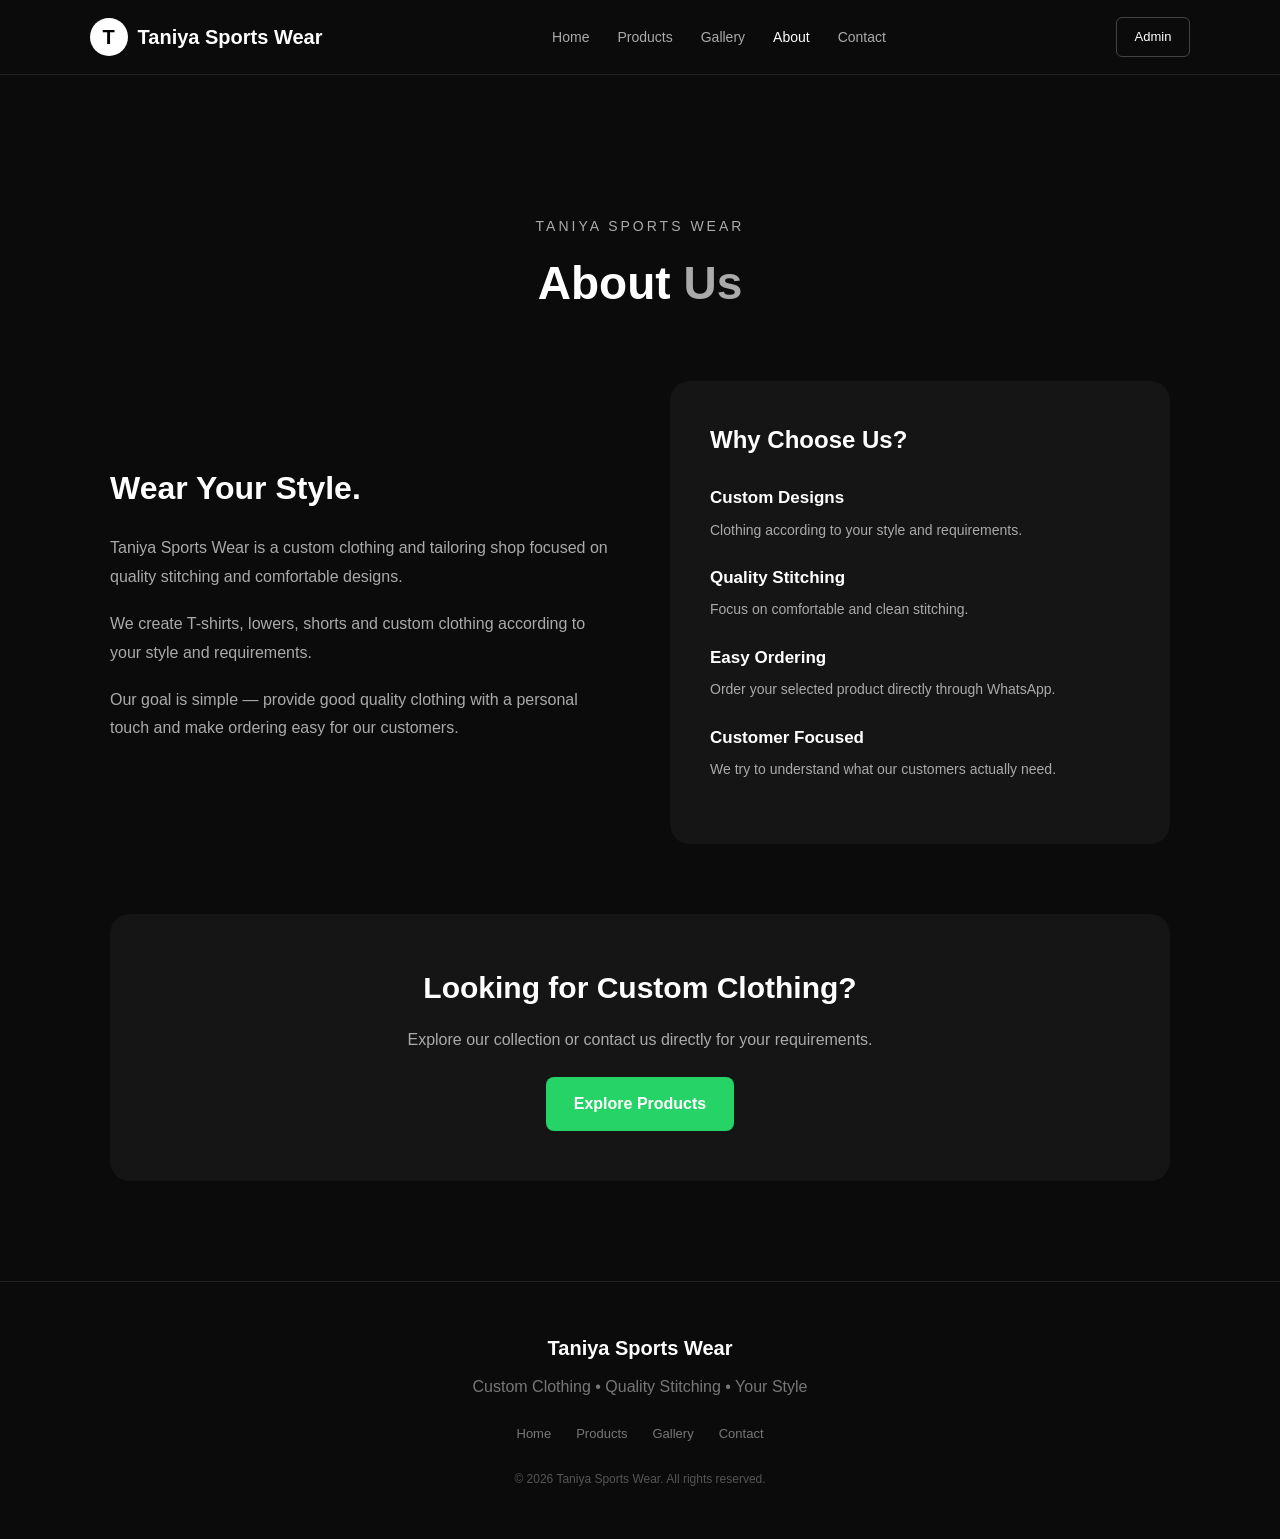
<file: about.html>
<!DOCTYPE html>
<html lang="en">

<head>

    <meta charset="UTF-8">

    <meta
        name="viewport"
        content="width=device-width, initial-scale=1.0"
    >

    <title>About - Taniya Sports Wear</title>

    <link
        rel="stylesheet"
        href="css/style.css"
    >

    <style>

        .about-page {
            max-width: 1100px;
            margin: 120px auto 80px;
            padding: 20px;
        }

        .about-heading {
            text-align: center;
            margin-bottom: 60px;
        }

        .about-heading p {
            color: #aaa;
            font-size: 14px;
            letter-spacing: 3px;
            text-transform: uppercase;
            margin-bottom: 10px;
        }

        .about-heading h1 {
            font-size: 46px;
            margin: 0;
        }

        .about-heading h1 span {
            color: #aaa;
        }

        .about-content {
            display: grid;
            grid-template-columns: 1fr 1fr;
            gap: 60px;
            align-items: center;
        }

        .about-text h2 {
            font-size: 32px;
            margin-bottom: 20px;
        }

        .about-text p {
            color: #aaa;
            line-height: 1.8;
            font-size: 16px;
            margin-bottom: 18px;
        }

        .about-box {
            background: #151515;
            border-radius: 20px;
            padding: 40px;
        }

        .about-box h3 {
            font-size: 24px;
            margin-bottom: 25px;
        }

        .about-feature {
            margin-bottom: 22px;
        }

        .about-feature strong {
            display: block;
            font-size: 17px;
            margin-bottom: 5px;
        }

        .about-feature span {
            color: #aaa;
            font-size: 14px;
        }

        .about-cta {
            text-align: center;
            margin-top: 70px;
            padding: 50px 20px;
            background: #151515;
            border-radius: 20px;
        }

        .about-cta h2 {
            font-size: 30px;
            margin-bottom: 15px;
        }

        .about-cta p {
            color: #aaa;
            margin-bottom: 25px;
        }

        .about-btn {
            display: inline-block;
            padding: 14px 28px;
            background: #25D366;
            color: white;
            text-decoration: none;
            border-radius: 8px;
            font-weight: bold;
        }

        @media (max-width: 768px) {

            .about-page {
                margin-top: 100px;
                padding: 15px;
            }

            .about-heading h1 {
                font-size: 36px;
            }

            .about-content {
                grid-template-columns: 1fr;
                gap: 30px;
            }

            .about-text h2 {
                font-size: 28px;
            }

            .about-box {
                padding: 30px;
            }

        }

    </style>

</head>

<body>


    <!-- NAVBAR -->

    <header class="navbar">

        <div class="logo">
            <span>T</span>
            Taniya Sports Wear
        </div>

        <nav>

            <a href="index.html">
                Home
            </a>

            <a href="products.html">
                Products
            </a>

            <a href="gallery.html">
                Gallery
            </a>

            <a
                href="about.html"
                class="active"
            >
                About
            </a>

            <a href="contact.html">
                Contact
            </a>

        </nav>

        <a
            href="admin/login.html"
            class="admin-btn"
        >
            Admin
        </a>

    </header>


    <!-- ABOUT -->

    <main class="about-page">

        <div class="about-heading">

            <p>
                TANIYA SPORTS WEAR
            </p>

            <h1>
                About <span>Us</span>
            </h1>

        </div>


        <div class="about-content">


            <div class="about-text">

                <h2>
                    Wear Your Style.
                </h2>

                <p>
                    Taniya Sports Wear is a custom clothing
                    and tailoring shop focused on quality
                    stitching and comfortable designs.
                </p>

                <p>
                    We create T-shirts, lowers, shorts and
                    custom clothing according to your style
                    and requirements.
                </p>

                <p>
                    Our goal is simple — provide good quality
                    clothing with a personal touch and make
                    ordering easy for our customers.
                </p>

            </div>


            <div class="about-box">

                <h3>
                    Why Choose Us?
                </h3>


                <div class="about-feature">

                    <strong>
                        Custom Designs
                    </strong>

                    <span>
                        Clothing according to your style
                        and requirements.
                    </span>

                </div>


                <div class="about-feature">

                    <strong>
                        Quality Stitching
                    </strong>

                    <span>
                        Focus on comfortable and clean
                        stitching.
                    </span>

                </div>


                <div class="about-feature">

                    <strong>
                        Easy Ordering
                    </strong>

                    <span>
                        Order your selected product
                        directly through WhatsApp.
                    </span>

                </div>


                <div class="about-feature">

                    <strong>
                        Customer Focused
                    </strong>

                    <span>
                        We try to understand what our
                        customers actually need.
                    </span>

                </div>

            </div>

        </div>


        <!-- CTA -->

        <div class="about-cta">

            <h2>
                Looking for Custom Clothing?
            </h2>

            <p>
                Explore our collection or contact us
                directly for your requirements.
            </p>

            <a
                href="products.html"
                class="about-btn"
            >
                Explore Products
            </a>

        </div>

    </main>


    <!-- FOOTER -->

    <footer>

        <div class="footer-logo">
            Taniya Sports Wear
        </div>

        <p>
            Custom Clothing • Quality Stitching • Your Style
        </p>

        <div class="footer-links">

            <a href="index.html">
                Home
            </a>

            <a href="products.html">
                Products
            </a>

            <a href="gallery.html">
                Gallery
            </a>

            <a href="contact.html">
                Contact
            </a>

        </div>

        <p class="copyright">
            © 2026 Taniya Sports Wear.
            All rights reserved.
        </p>

    </footer>

</body>

</html>
</file>
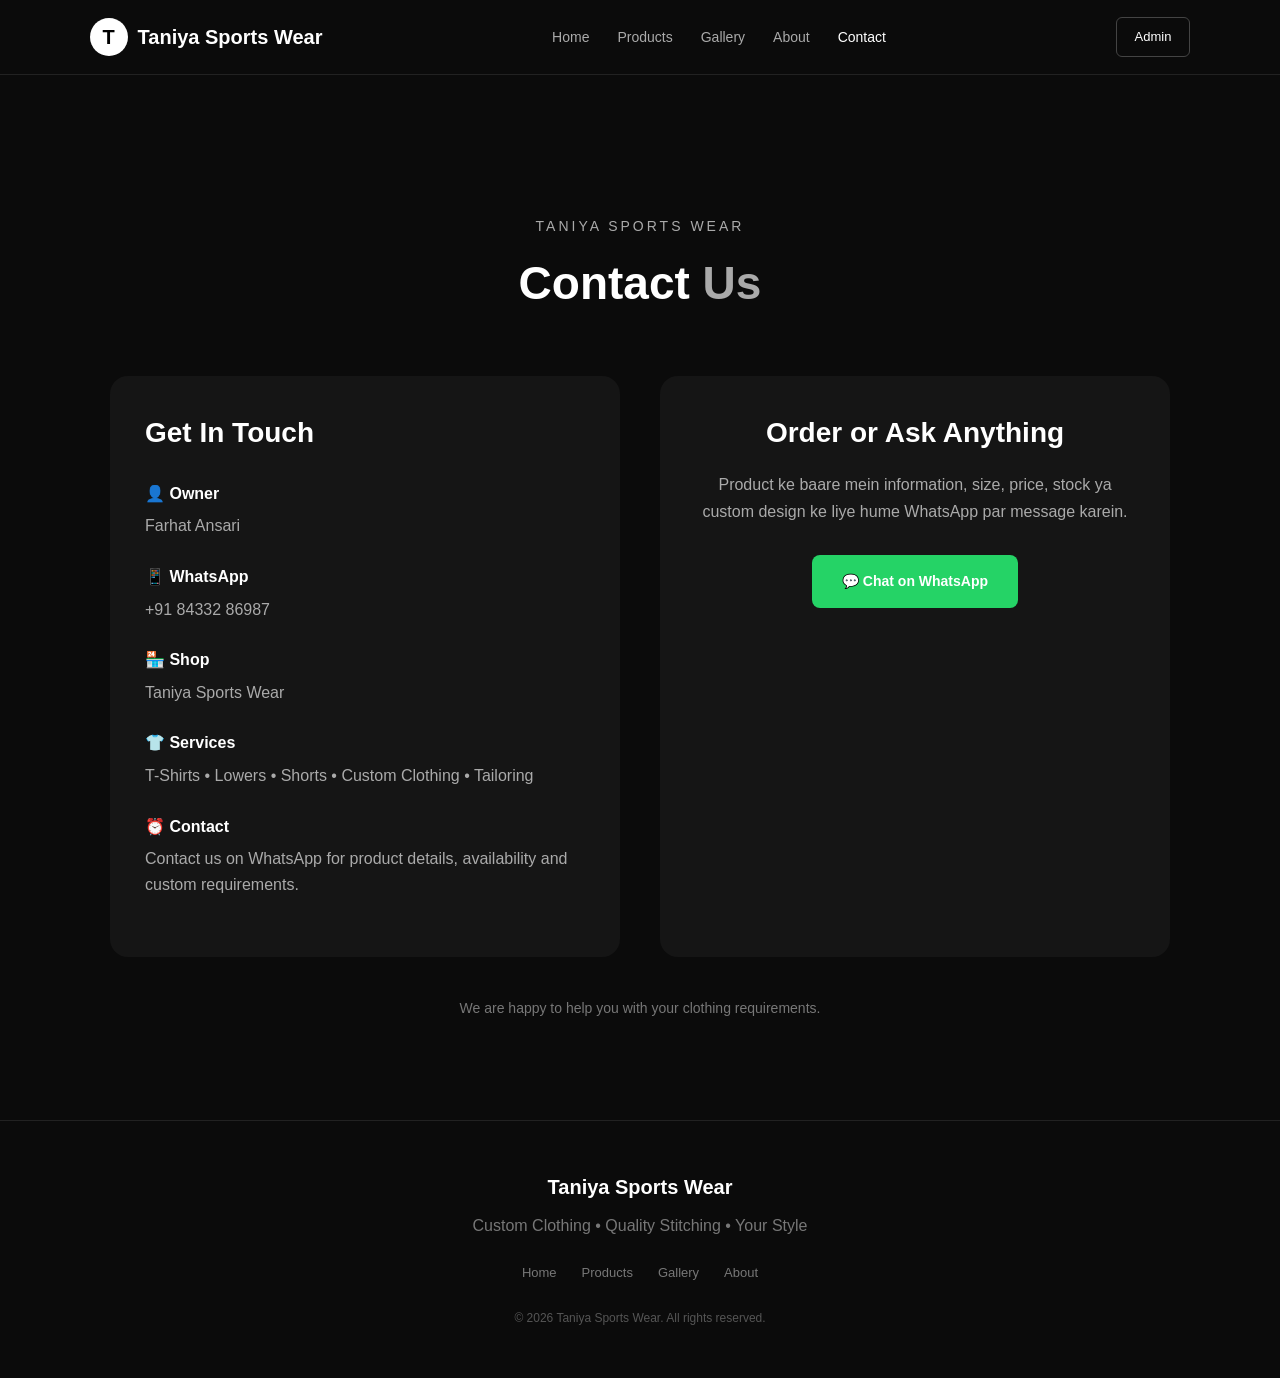
<file: contact.html>
<!DOCTYPE html>
<html lang="en">

<head>

    <meta charset="UTF-8">

    <meta
        name="viewport"
        content="width=device-width, initial-scale=1.0"
    >

    <title>Contact - Taniya Sports Wear</title>

    <link
        rel="stylesheet"
        href="css/style.css"
    >

    <style>

        .contact-page {
            max-width: 1100px;
            margin: 120px auto 80px;
            padding: 20px;
        }

        .contact-heading {
            text-align: center;
            margin-bottom: 55px;
        }

        .contact-heading p {
            color: #aaa;
            font-size: 14px;
            letter-spacing: 3px;
            text-transform: uppercase;
            margin-bottom: 10px;
        }

        .contact-heading h1 {
            font-size: 46px;
            margin: 0;
        }

        .contact-heading h1 span {
            color: #aaa;
        }

        .contact-content {
            display: grid;
            grid-template-columns: 1fr 1fr;
            gap: 40px;
        }

        .contact-box {
            background: #151515;
            padding: 35px;
            border-radius: 18px;
        }

        .contact-box h2 {
            font-size: 28px;
            margin-bottom: 25px;
        }

        .contact-item {
            margin-bottom: 25px;
        }

        .contact-item strong {
            display: block;
            font-size: 16px;
            margin-bottom: 7px;
        }

        .contact-item p {
            color: #aaa;
            margin: 0;
            line-height: 1.6;
        }

        .contact-item a {
            color: #aaa;
            text-decoration: none;
        }

        .contact-item a:hover {
            color: white;
        }

        .whatsapp-box {
            text-align: center;
        }

        .whatsapp-box h2 {
            margin-bottom: 15px;
        }

        .whatsapp-box p {
            color: #aaa;
            line-height: 1.7;
            margin-bottom: 30px;
        }

        .whatsapp-btn {
            display: inline-block;
            padding: 15px 30px;
            background: #25D366;
            color: white;
            text-decoration: none;
            border-radius: 8px;
            font-weight: bold;
            transition: 0.3s;
        }

        .whatsapp-btn:hover {
            transform: translateY(-2px);
            opacity: 0.9;
        }

        .contact-note {
            margin-top: 40px;
            text-align: center;
            color: #777;
            font-size: 14px;
        }

        @media (max-width: 768px) {

            .contact-page {
                margin-top: 100px;
                padding: 15px;
            }

            .contact-heading h1 {
                font-size: 36px;
            }

            .contact-content {
                grid-template-columns: 1fr;
            }

            .contact-box {
                padding: 28px;
            }

        }

    </style>

</head>

<body>


    <!-- NAVBAR -->

    <header class="navbar">

        <div class="logo">
            <span>T</span>
            Taniya Sports Wear
        </div>

        <nav>

            <a href="index.html">
                Home
            </a>

            <a href="products.html">
                Products
            </a>

            <a href="gallery.html">
                Gallery
            </a>

            <a href="about.html">
                About
            </a>

            <a
                href="contact.html"
                class="active"
            >
                Contact
            </a>

        </nav>

        <a
            href="admin/login.html"
            class="admin-btn"
        >
            Admin
        </a>

    </header>


    <!-- CONTACT -->

    <main class="contact-page">

        <div class="contact-heading">

            <p>
                TANIYA SPORTS WEAR
            </p>

            <h1>
                Contact <span>Us</span>
            </h1>

        </div>


        <div class="contact-content">


            <!-- CONTACT INFORMATION -->

            <div class="contact-box">

                <h2>
                    Get In Touch
                </h2>


                <div class="contact-item">

                    <strong>
                        👤 Owner
                    </strong>

                    <p>
                        Farhat Ansari
                    </p>

                </div>


                <div class="contact-item">

                    <strong>
                        📱 WhatsApp
                    </strong>

                    <p>

                        <a
                            href="https://wa.me/918433286987"
                            target="_blank"
                        >
                            +91 84332 86987
                        </a>

                    </p>

                </div>


                <div class="contact-item">

                    <strong>
                        🏪 Shop
                    </strong>

                    <p>
                        Taniya Sports Wear
                    </p>

                </div>


                <div class="contact-item">

                    <strong>
                        👕 Services
                    </strong>

                    <p>
                        T-Shirts • Lowers • Shorts •
                        Custom Clothing • Tailoring
                    </p>

                </div>


                <div class="contact-item">

                    <strong>
                        ⏰ Contact
                    </strong>

                    <p>
                        Contact us on WhatsApp for
                        product details, availability
                        and custom requirements.
                    </p>

                </div>

            </div>


            <!-- WHATSAPP -->

            <div class="contact-box whatsapp-box">

                <h2>
                    Order or Ask Anything
                </h2>

                <p>
                    Product ke baare mein information,
                    size, price, stock ya custom design
                    ke liye hume WhatsApp par message karein.
                </p>

                <a
                    href="https://wa.me/918433286987?text=Hello%20Taniya%20Sports%20Wear%2C%20I%20want%20to%20know%20more%20about%20your%20products."
                    target="_blank"
                    class="whatsapp-btn"
                >
                    💬 Chat on WhatsApp
                </a>

            </div>

        </div>


        <p class="contact-note">
            We are happy to help you with your clothing requirements.
        </p>

    </main>


    <!-- FOOTER -->

    <footer>

        <div class="footer-logo">
            Taniya Sports Wear
        </div>

        <p>
            Custom Clothing • Quality Stitching • Your Style
        </p>

        <div class="footer-links">

            <a href="index.html">
                Home
            </a>

            <a href="products.html">
                Products
            </a>

            <a href="gallery.html">
                Gallery
            </a>

            <a href="about.html">
                About
            </a>

        </div>

        <p class="copyright">
            © 2026 Taniya Sports Wear.
            All rights reserved.
        </p>

    </footer>


</body>

</html>
</file>
<file: css/style.css>
/* =========================
   RESET
========================= */

* {
    margin: 0;
    padding: 0;
    box-sizing: border-box;
}

html {
    scroll-behavior: smooth;
}

body {
    font-family: Arial, Helvetica, sans-serif;
    background: #0b0b0b;
    color: #ffffff;
    line-height: 1.6;
}

a {
    text-decoration: none;
    color: inherit;
}


/* =========================
   NAVBAR
========================= */

.navbar {
    width: 100%;
    height: 75px;

    display: flex;
    align-items: center;
    justify-content: space-between;

    padding: 0 7%;

    background: #0b0b0b;

    border-bottom: 1px solid #222;

    position: sticky;
    top: 0;
    z-index: 1000;
}

.logo {
    font-size: 20px;
    font-weight: 700;

    display: flex;
    align-items: center;
    gap: 10px;
}

.logo span {
    width: 38px;
    height: 38px;

    display: flex;
    align-items: center;
    justify-content: center;

    background: #ffffff;
    color: #000000;

    border-radius: 50%;

    font-weight: 900;
}

.navbar nav {
    display: flex;
    gap: 28px;
}

.navbar nav a {
    color: #aaa;
    font-size: 14px;

    transition: 0.3s;
}

.navbar nav a:hover,
.navbar nav a.active {
    color: #ffffff;
}

.admin-btn {
    border: 1px solid #444;

    padding: 9px 18px;

    border-radius: 6px;

    font-size: 13px;

    transition: 0.3s;
}

.admin-btn:hover {
    background: #ffffff;
    color: #000000;
}


/* =========================
   HERO
========================= */

.hero {
    min-height: 650px;

    display: flex;
    align-items: center;
    justify-content: space-between;

    padding: 80px 7%;

    background:
        radial-gradient(
            circle at 80% 50%,
            #252525 0%,
            #0b0b0b 45%
        );
}

.hero-content {
    max-width: 600px;
}

.small-title {
    color: #999;

    font-size: 13px;

    letter-spacing: 3px;

    margin-bottom: 20px;
}

.hero h1 {
    font-size: clamp(55px, 7vw, 95px);

    line-height: 0.95;

    font-weight: 800;

    letter-spacing: -4px;
}

.hero h1 span {
    color: #aaa;
}

.hero-text {
    max-width: 500px;

    color: #aaa;

    font-size: 17px;

    margin-top: 30px;
}

.hero-buttons {
    display: flex;
    gap: 15px;

    margin-top: 35px;
}

.primary-btn,
.whatsapp-btn {
    padding: 14px 25px;

    border-radius: 6px;

    font-weight: 600;

    font-size: 14px;

    transition: 0.3s;
}

.primary-btn {
    background: #ffffff;
    color: #000000;
}

.primary-btn:hover {
    transform: translateY(-3px);
}

.whatsapp-btn {
    background: #1fa855;
    color: #ffffff;
}

.whatsapp-btn:hover {
    transform: translateY(-3px);
}


/* HERO IMAGE */

.hero-image {
    width: 42%;
    display: flex;
    justify-content: center;
}

.image-box {
    width: 380px;
    height: 480px;

    display: flex;
    align-items: center;
    justify-content: center;

    background:
        linear-gradient(
            145deg,
            #333,
            #151515
        );

    border-radius: 8px;

    border: 1px solid #333;

    box-shadow:
        0 30px 80px rgba(0,0,0,0.5);
}

.image-box span {
    text-align: center;

    font-size: 55px;

    font-weight: 900;

    line-height: 0.9;

    color: #777;
}


/* =========================
   SECTIONS
========================= */

.categories,
.why-us {
    padding: 100px 7%;
}

.section-heading {
    text-align: center;

    margin-bottom: 55px;
}

.section-heading p {
    color: #888;

    font-size: 12px;

    letter-spacing: 3px;

    margin-bottom: 10px;
}

.section-heading h2 {
    font-size: 45px;

    letter-spacing: -1px;
}

.section-heading h2 span {
    color: #888;
}


/* =========================
   CATEGORY CARDS
========================= */

.category-grid {
    display: grid;

    grid-template-columns:
        repeat(4, 1fr);

    gap: 18px;
}

.category-card {
    background: #121212;

    border: 1px solid #252525;

    padding: 30px;

    min-height: 270px;

    border-radius: 8px;

    transition: 0.3s;
}

.category-card:hover {
    transform: translateY(-7px);

    border-color: #555;

    background: #171717;
}

.category-icon {
    font-size: 38px;

    margin-bottom: 25px;
}

.category-card h3 {
    font-size: 21px;

    margin-bottom: 10px;
}

.category-card p {
    color: #888;

    font-size: 14px;
}

.category-card span {
    display: inline-block;

    margin-top: 25px;

    font-size: 13px;

    color: #ddd;
}


/* =========================
   WHY US
========================= */

.why-us {
    background: #101010;
}

.features {
    display: grid;

    grid-template-columns:
        repeat(4, 1fr);

    gap: 20px;
}

.feature {
    text-align: center;

    padding: 30px 20px;
}

.feature-icon {
    font-size: 32px;

    margin-bottom: 20px;
}

.feature h3 {
    font-size: 18px;

    margin-bottom: 10px;
}

.feature p {
    color: #888;

    font-size: 14px;
}


/* =========================
   CTA
========================= */

.cta {
    margin: 80px 7%;

    padding: 60px;

    display: flex;

    align-items: center;

    justify-content: space-between;

    gap: 30px;

    background: #171717;

    border: 1px solid #292929;

    border-radius: 10px;
}

.cta > div {
    max-width: 650px;
}

.cta p:first-child {
    color: #888;

    font-size: 12px;

    letter-spacing: 3px;
}

.cta h2 {
    font-size: 45px;

    margin: 8px 0;
}

.cta h2 span {
    color: #888;
}

.cta div p:last-child {
    color: #888;
}


/* =========================
   FOOTER
========================= */

footer {
    padding: 50px 7%;

    text-align: center;

    border-top: 1px solid #222;

    color: #777;
}

.footer-logo {
    color: #ffffff;

    font-size: 20px;

    font-weight: 700;

    margin-bottom: 10px;
}

.footer-links {
    display: flex;

    justify-content: center;

    gap: 25px;

    margin: 25px 0;
}

.footer-links a {
    font-size: 13px;
}

.footer-links a:hover {
    color: #ffffff;
}

.copyright {
    font-size: 12px;

    color: #555;
}


/* =========================
   RESPONSIVE
========================= */

@media (max-width: 900px) {

    .navbar {
        padding: 0 5%;
    }

    .navbar nav {
        display: none;
    }

    .hero {
        flex-direction: column;

        text-align: center;

        gap: 50px;
    }

    .hero-content {
        max-width: 700px;
    }

    .hero-buttons {
        justify-content: center;
    }

    .hero-image {
        width: 100%;
    }

    .category-grid {
        grid-template-columns:
            repeat(2, 1fr);
    }

    .features {
        grid-template-columns:
            repeat(2, 1fr);
    }

    .cta {
        flex-direction: column;

        text-align: center;
    }
}


@media (max-width: 600px) {

    .navbar {
        height: 65px;
    }

    .logo {
        font-size: 16px;
    }

    .admin-btn {
        padding: 7px 12px;
    }

    .hero {
        padding: 70px 5%;
    }

    .hero h1 {
        font-size: 60px;

        letter-spacing: -3px;
    }

    .hero-text {
        font-size: 15px;
    }

    .hero-buttons {
        flex-direction: column;
    }

    .hero-buttons a {
        text-align: center;
    }

    .image-box {
        width: 280px;
        height: 350px;
    }

    .image-box span {
        font-size: 40px;
    }

    .categories,
    .why-us {
        padding: 70px 5%;
    }

    .section-heading h2 {
        font-size: 35px;
    }

    .category-grid {
        grid-template-columns: 1fr;
    }

    .features {
        grid-template-columns: 1fr;
    }

    .cta {
        margin: 50px 5%;

        padding: 40px 25px;
    }

    .cta h2 {
        font-size: 35px;
    }

    .footer-links {
        flex-wrap: wrap;
    }
}
</file>
